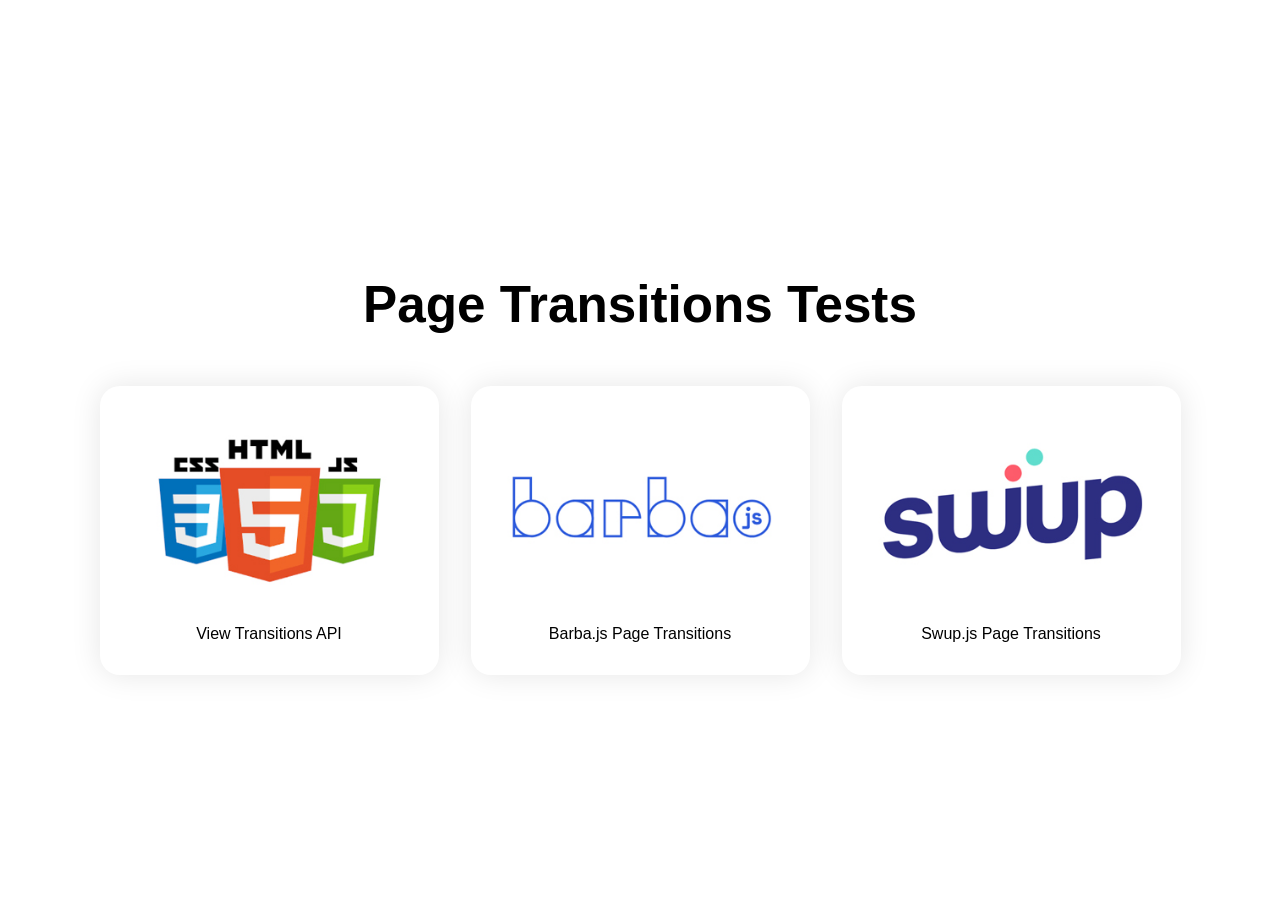
<file: index.html>
<!DOCTYPE html>
<html lang="en">

<head>
    <meta charset="UTF-8">
    <meta name="viewport" content="width=device-width, initial-scale=1.0">
    <title>Page Transition Tests</title>

    <style>
        body {
            display: flex;
            flex-direction: column;
            align-items: center;
            justify-content: center;
            min-height: 100svh;
            font-family: sysystem-ui, sans-serif;
            padding: 0 2em;
        }

        * {
            box-sizing: border-box;
        }

        img {
            display: block;
            max-width: 100%;
            height: auto;
        }

        h1 {
            font-size: 4vw;
            text-align: center;
            margin-block-end: 1em;
        }

        .thumbs {
            display: flex;
            align-items: center;
            justify-content: center;
            gap: 2em;
            list-style: none;
            margin: 0;
            padding: 0;
            text-align: center;
            flex-wrap: wrap;

            a {
                display: block;
                padding: 1em;
                border-radius: 20px;
                box-shadow: 0 0 30px rgba(0, 0, 0, 0.1);
                text-decoration: none;
                color: black;
                transition: all 0.2s ease-in-out;

                &:hover {
                    scale: 1.02;
                }
            }

        }
    </style>

</head>

<body>

    <h1>Page Transitions Tests</h1>

    <ul class="thumbs">
        <li><a href="page-transition-test-1-native-page-transitions/index.html">
                <img src="html-css-logo.jpg" alt="View Transitions API" width="307" height="207">
                <p>View Transitions API</p>
            </a></li>
        <li><a href="page-transition-test-2-barbajs-page-transitions/index.html">
                <img src="barba-logo.jpg" alt="Barba.js Page Transitions" width="307" height="207">
                <p>Barba.js Page Transitions</p>
            </a></li>
        <li><a href="page-transition-test-3-swupjs-page-transitions/index.html">
                <img src="swup-logo.jpg" alt="Swup.js Page Transitions" width="307" height="207">
                <p>Swup.js Page Transitions</p>
            </a></li>
    </ul>

</body>

</html>
</file>
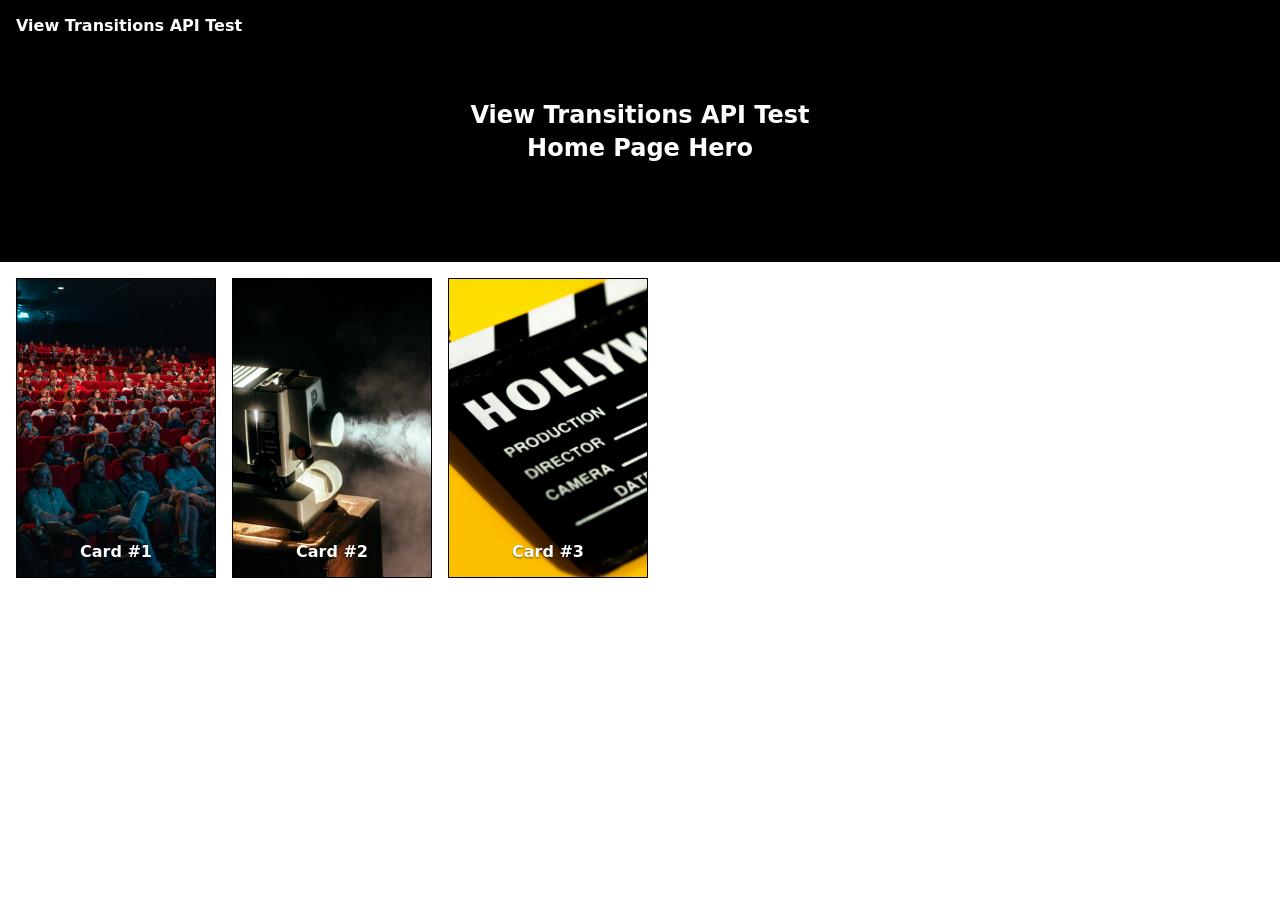
<file: page-transition-test-1-native-page-transitions/index.html>
<!DOCTYPE html>
<html lang="en">

<head>
    <meta charset="UTF-8">
    <meta name="viewport" content="width=device-width, initial-scale=1.0">
    <title>Page Transition Test</title>
    <link rel="stylesheet" href="style.css">
</head>

<body class="page-home">

    <header>
        <h1><a href="index.html">View Transitions API Test</a></h1>
    </header>

    <section class="hero">
        <h1>View Transitions API Test</h1>
        <h2>Home Page Hero</h2>
    </section>

    <section>
        <div class="card-group">
            <div class="card card1">
                <a href="subpage1.html">Card #1</a>
            </div>
            <div class="card card2">
                <a href="subpage2.html">Card #2</a>
            </div>
            <div class="card card3">
                <a href="subpage3.html">Card #3</a>
            </div>
        </div>
    </section>

    <script src="script.js"></script>

</body>

</html>
</file>
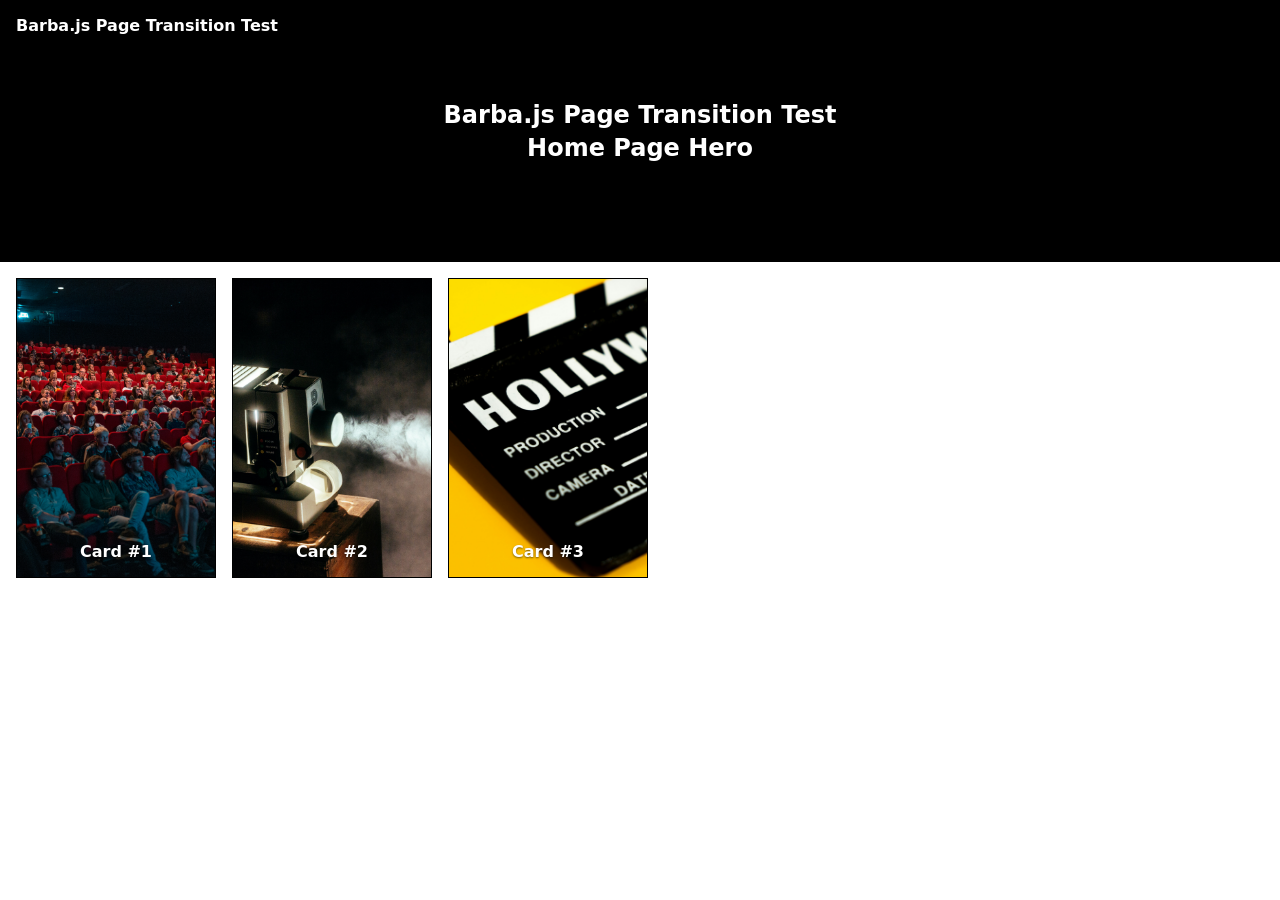
<file: page-transition-test-2-barbajs-page-transitions/index.html>
<!DOCTYPE html>
<html lang="en">

<head>
    <meta charset="UTF-8">
    <meta name="viewport" content="width=device-width, initial-scale=1.0">
    <title>Page Transition Test - Home</title>
    <link rel="stylesheet" href="style.css">
</head>

<body data-barba="wrapper" class="page-home">
    <header>
        <h1><a href="index.html">Barba.js Page Transition Test</a></h1>
    </header>

    <section class="hero" id="persistent-hero">
        <h1>Barba.js Page Transition Test</h1>
        <h2 id="hero-subtitle">Home Page Hero</h2>
    </section>

    <div class="content-stage">
        <div data-barba="container" data-barba-namespace="home" class="page-content page-home" data-page-class="page-home" data-hero-subtitle="Home Page Hero">
            <section>
                <div class="card-group">
                    <div class="card card1">
                        <a href="subpage1.html">Card #1</a>
                    </div>
                    <div class="card card2">
                        <a href="subpage2.html">Card #2</a>
                    </div>
                    <div class="card card3">
                        <a href="subpage3.html">Card #3</a>
                    </div>
                </div>
            </section>
        </div>
    </div>

    <script src="vendor/barba.umd.js"></script>
    <script src="script.js"></script>
</body>

</html>
</file>
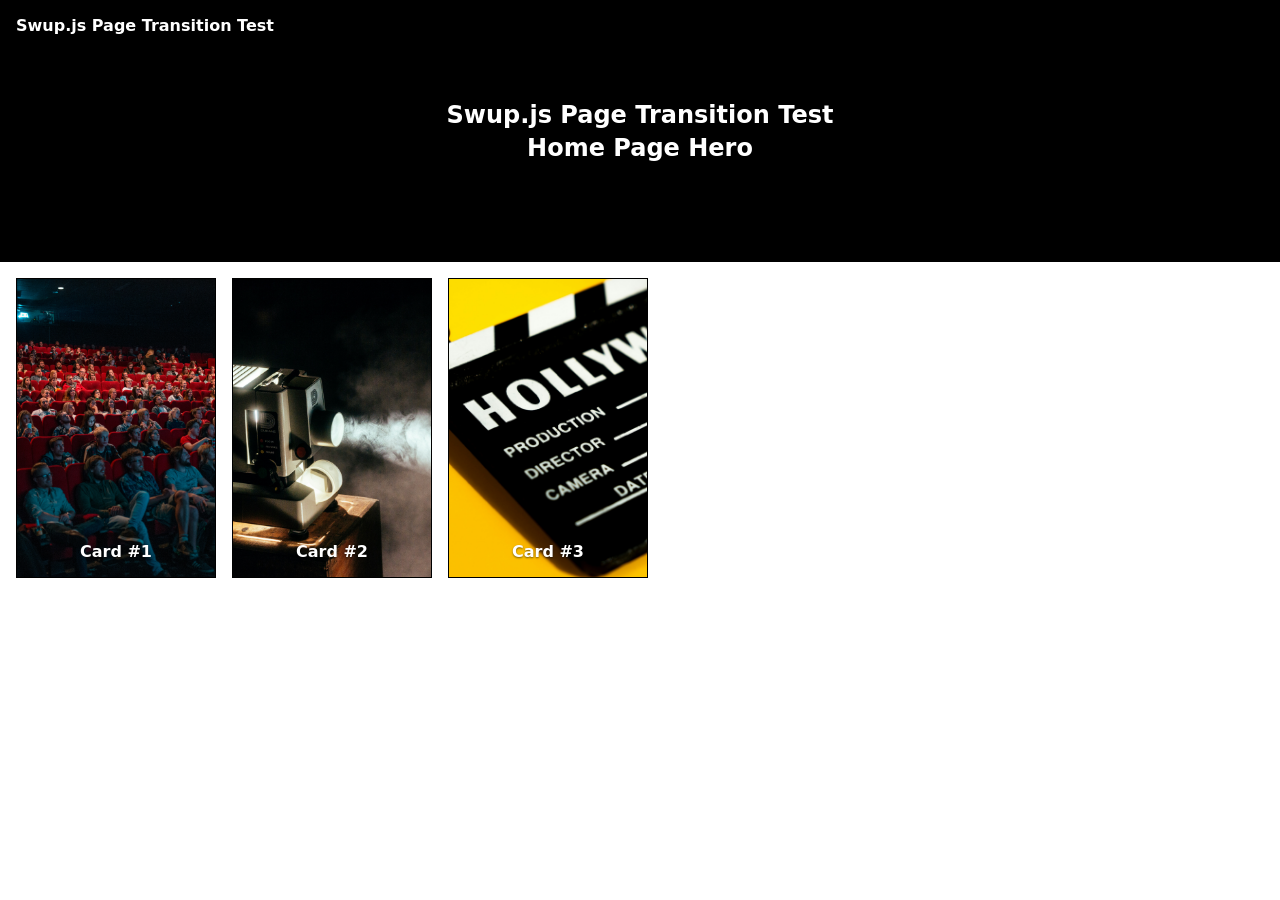
<file: page-transition-test-3-swupjs-page-transitions/index.html>
<!DOCTYPE html>
<html lang="en">

<head>
    <meta charset="UTF-8">
    <meta name="viewport" content="width=device-width, initial-scale=1.0">
    <title>Page Transition Test - Home</title>
    <link rel="stylesheet" href="style.css">
</head>

<body class="page-home">
    <header>
        <h1><a href="index.html">Swup.js Page Transition Test</a></h1>
    </header>

    <section class="hero" id="persistent-hero">
        <h1>Swup.js Page Transition Test</h1>
        <h2 id="hero-subtitle">Home Page Hero</h2>
    </section>

    <main id="swup" class="transition-content page-home" data-page-class="page-home"
        data-hero-subtitle="Home Page Hero">
        <section>
            <div class="card-group">
                <div class="card card1">
                    <a href="subpage1.html">Card #1</a>
                </div>
                <div class="card card2">
                    <a href="subpage2.html">Card #2</a>
                </div>
                <div class="card card3">
                    <a href="subpage3.html">Card #3</a>
                </div>
            </div>
        </section>
    </main>

    <script src="vendor/swup.umd.js"></script>
    <script src="script.js"></script>
</body>

</html>
</file>
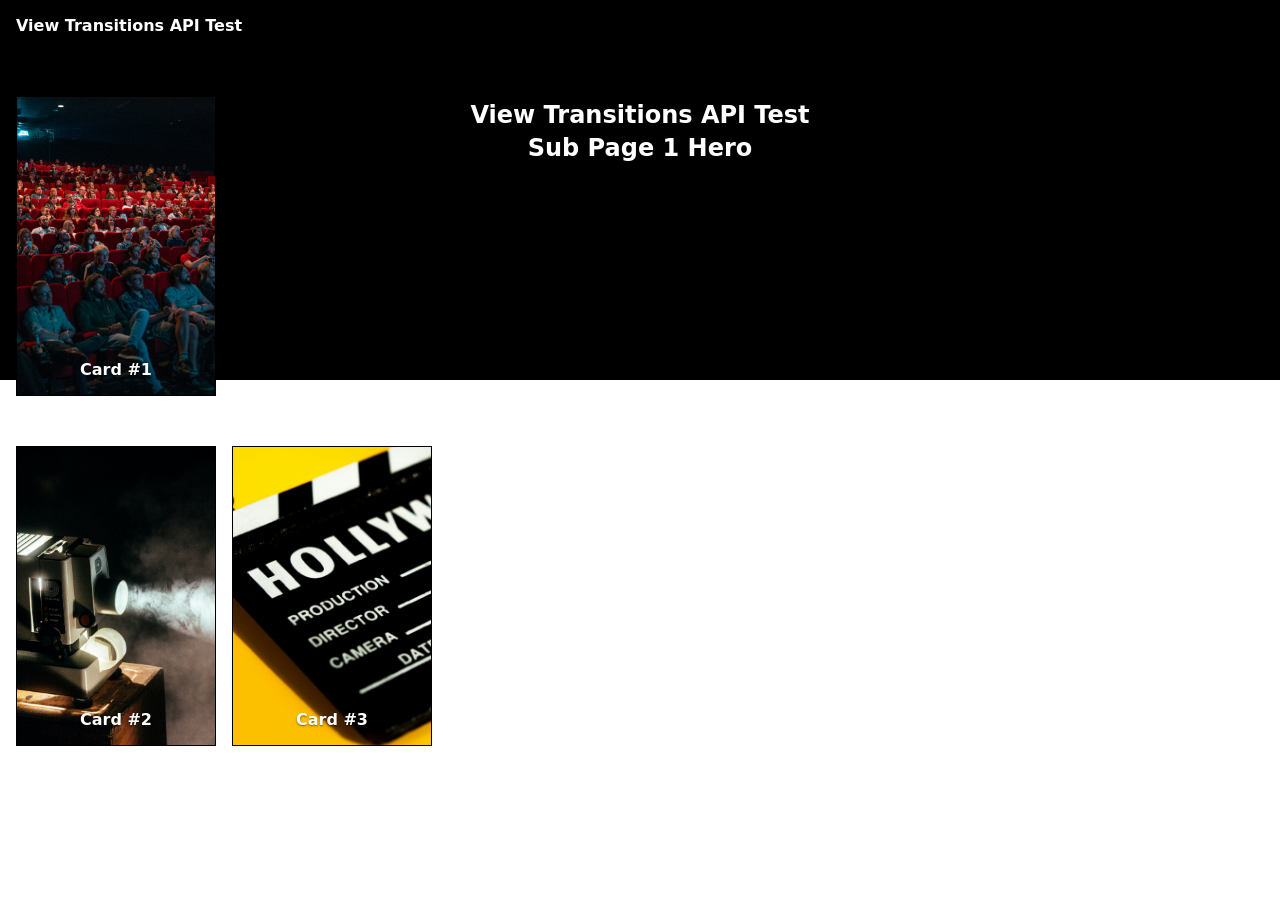
<file: page-transition-test-1-native-page-transitions/subpage1.html>
<!DOCTYPE html>
<html lang="en">

<head>
    <meta charset="UTF-8">
    <meta name="viewport" content="width=device-width, initial-scale=1.0">
    <title>Page Transition Test</title>
    <link rel="stylesheet" href="style.css">
</head>

<body class="subpage page-subpage1">

    <header>
        <h1><a href="index.html">View Transitions API Test</a></h1>
    </header>

    <section class="hero hero-subpage1">
        <h1>View Transitions API Test</h1>
        <h2>Sub Page 1 Hero</h2>
    </section>

    <section>
        <div class="card-group">
            <div class="card card1">
                <a href="subpage1.html">Card #1</a>
            </div>
            <div class="card card2">
                <a href="subpage2.html">Card #2</a>
            </div>
            <div class="card card3">
                <a href="subpage3.html">Card #3</a>
            </div>
        </div>
    </section>

    <script src="script.js"></script>

</body>

</html>
</file>
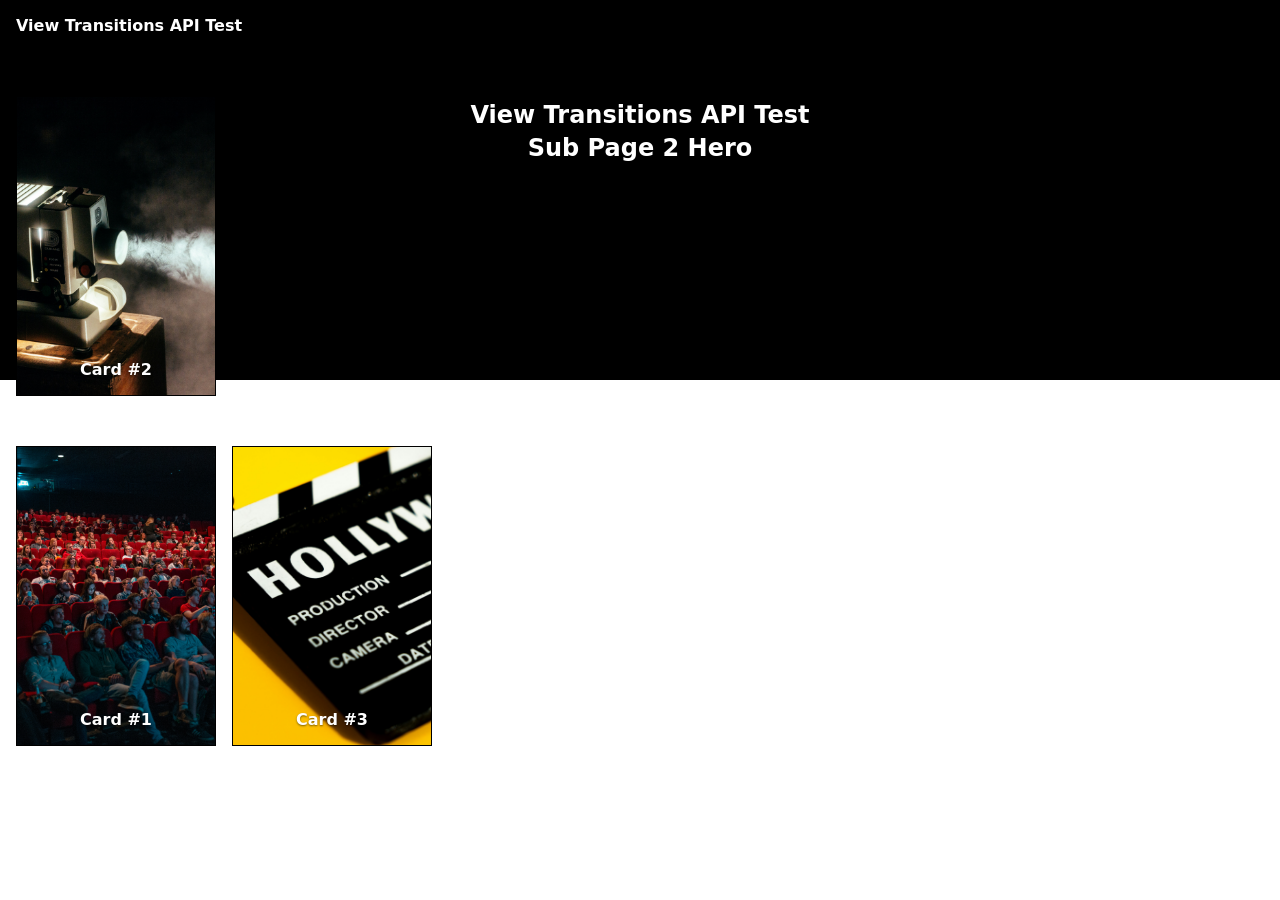
<file: page-transition-test-1-native-page-transitions/subpage2.html>
<!DOCTYPE html>
<html lang="en">

<head>
    <meta charset="UTF-8">
    <meta name="viewport" content="width=device-width, initial-scale=1.0">
    <title>Page Transition Test</title>
    <link rel="stylesheet" href="style.css">
</head>

<body class="subpage page-subpage2">

    <header>
        <h1><a href="index.html">View Transitions API Test</a></h1>
    </header>

    <section class="hero hero-subpage2">
        <h1>View Transitions API Test</h1>
        <h2>Sub Page 2 Hero</h2>
    </section>

    <section>
        <div class="card-group">
            <div class="card card1">
                <a href="subpage1.html">Card #1</a>
            </div>
            <div class="card card2">
                <a href="subpage2.html">Card #2</a>
            </div>
            <div class="card card3">
                <a href="subpage3.html">Card #3</a>
            </div>
        </div>
    </section>

    <script src="script.js"></script>

</body>

</html>
</file>
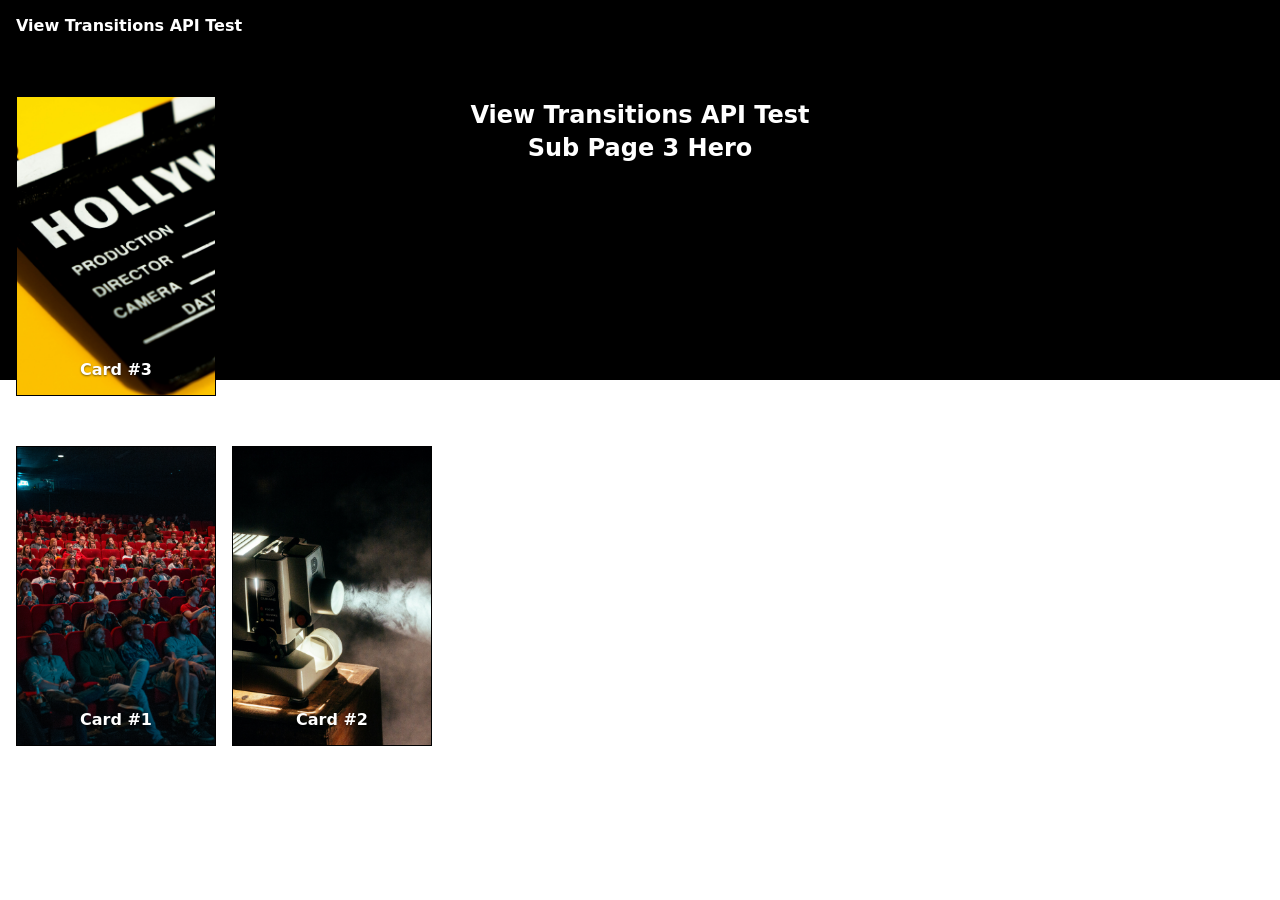
<file: page-transition-test-1-native-page-transitions/subpage3.html>
<!DOCTYPE html>
<html lang="en">

<head>
    <meta charset="UTF-8">
    <meta name="viewport" content="width=device-width, initial-scale=1.0">
    <title>Page Transition Test</title>
    <link rel="stylesheet" href="style.css">
</head>

<body class="subpage page-subpage3">

    <header>
        <h1><a href="index.html">View Transitions API Test</a></h1>
    </header>

    <section class="hero hero-subpage3">
        <h1>View Transitions API Test</h1>
        <h2>Sub Page 3 Hero</h2>
    </section>

    <section>
        <div class="card-group">
            <div class="card card1">
                <a href="subpage1.html">Card #1</a>
            </div>
            <div class="card card2">
                <a href="subpage2.html">Card #2</a>
            </div>
            <div class="card card3">
                <a href="subpage3.html">Card #3</a>
            </div>
        </div>
    </section>

    <script src="script.js"></script>

</body>

</html>
</file>
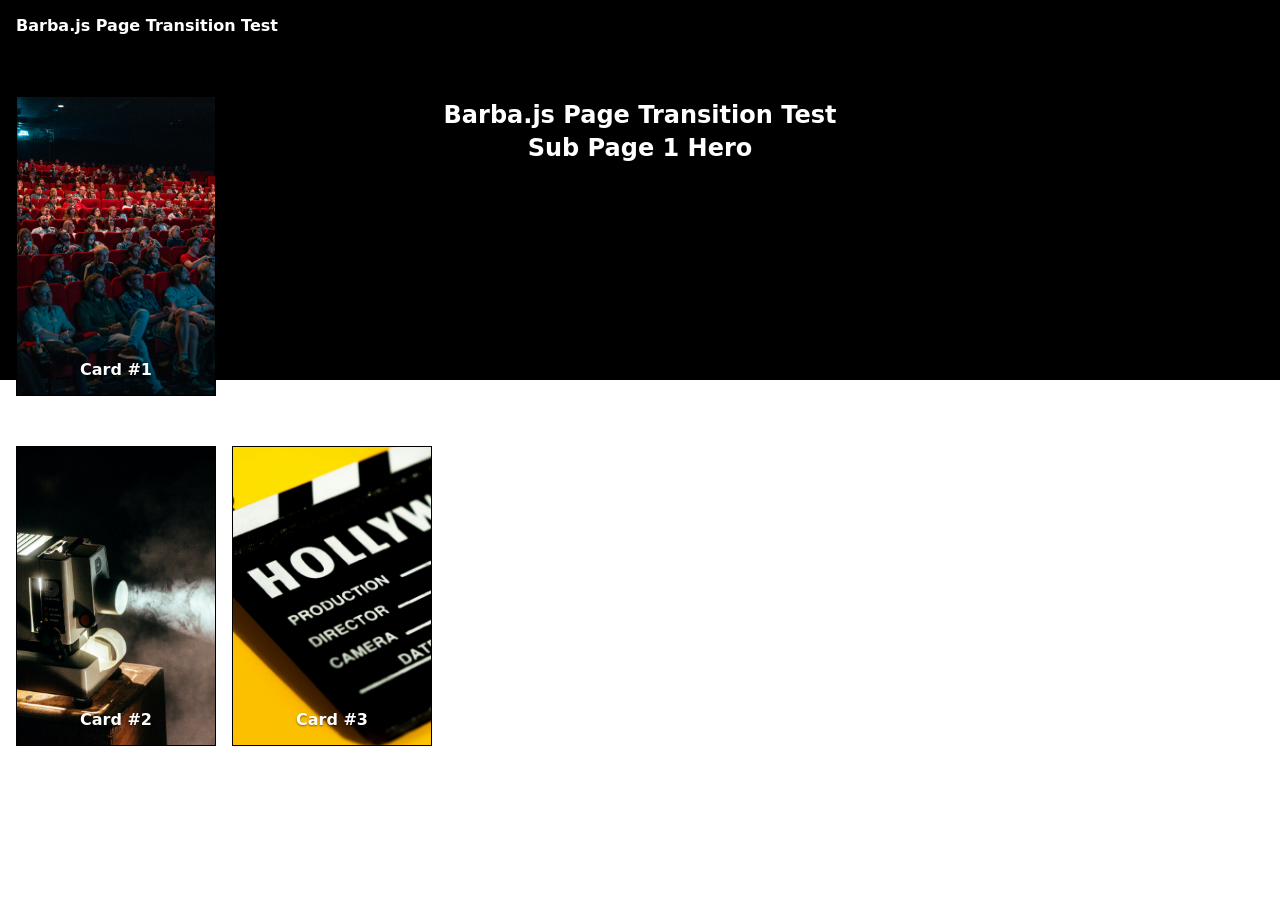
<file: page-transition-test-2-barbajs-page-transitions/subpage1.html>
<!DOCTYPE html>
<html lang="en">

<head>
    <meta charset="UTF-8">
    <meta name="viewport" content="width=device-width, initial-scale=1.0">
    <title>Page Transition Test - Sub Page 1</title>
    <link rel="stylesheet" href="style.css">
</head>

<body data-barba="wrapper" class="subpage page-subpage1">
    <header>
        <h1><a href="index.html">Barba.js Page Transition Test</a></h1>
    </header>

    <section class="hero hero-subpage1" id="persistent-hero">
        <h1>Barba.js Page Transition Test</h1>
        <h2 id="hero-subtitle">Sub Page 1 Hero</h2>
    </section>

    <div class="content-stage">
        <div data-barba="container" data-barba-namespace="subpage1" class="page-content subpage page-subpage1" data-page-class="subpage page-subpage1" data-hero-subtitle="Sub Page 1 Hero">
            <section>
                <div class="card-group">
                    <div class="card card1">
                        <a href="subpage1.html">Card #1</a>
                    </div>
                    <div class="card card2">
                        <a href="subpage2.html">Card #2</a>
                    </div>
                    <div class="card card3">
                        <a href="subpage3.html">Card #3</a>
                    </div>
                </div>
            </section>
        </div>
    </div>

    <script src="vendor/barba.umd.js"></script>
    <script src="script.js"></script>
</body>

</html>
</file>
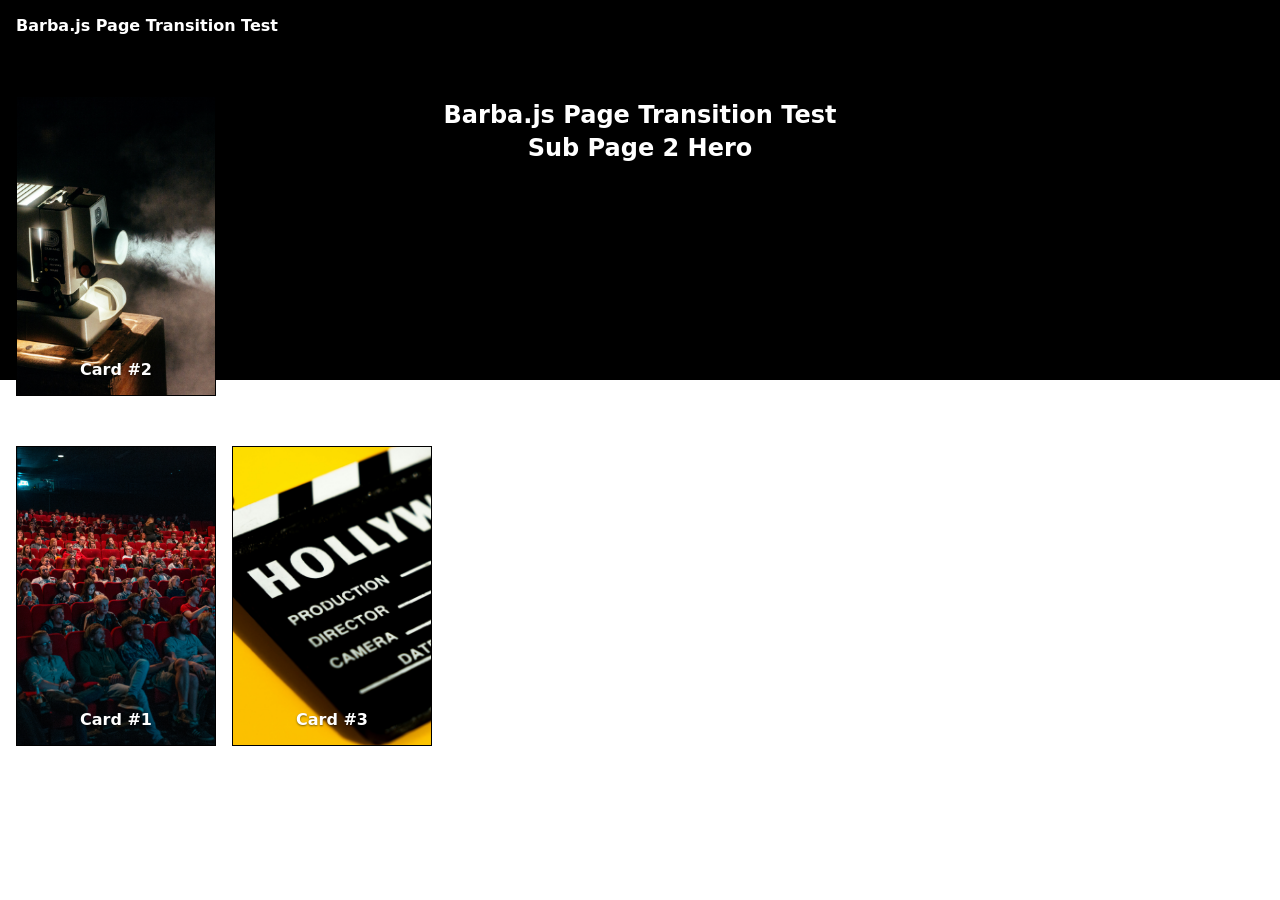
<file: page-transition-test-2-barbajs-page-transitions/subpage2.html>
<!DOCTYPE html>
<html lang="en">

<head>
    <meta charset="UTF-8">
    <meta name="viewport" content="width=device-width, initial-scale=1.0">
    <title>Page Transition Test - Sub Page 2</title>
    <link rel="stylesheet" href="style.css">
</head>

<body data-barba="wrapper" class="subpage page-subpage2">
    <header>
        <h1><a href="index.html">Barba.js Page Transition Test</a></h1>
    </header>

    <section class="hero hero-subpage2" id="persistent-hero">
        <h1>Barba.js Page Transition Test</h1>
        <h2 id="hero-subtitle">Sub Page 2 Hero</h2>
    </section>

    <div class="content-stage">
        <div data-barba="container" data-barba-namespace="subpage2" class="page-content subpage page-subpage2" data-page-class="subpage page-subpage2" data-hero-subtitle="Sub Page 2 Hero">
            <section>
                <div class="card-group">
                    <div class="card card1">
                        <a href="subpage1.html">Card #1</a>
                    </div>
                    <div class="card card2">
                        <a href="subpage2.html">Card #2</a>
                    </div>
                    <div class="card card3">
                        <a href="subpage3.html">Card #3</a>
                    </div>
                </div>
            </section>
        </div>
    </div>

    <script src="vendor/barba.umd.js"></script>
    <script src="script.js"></script>
</body>

</html>
</file>
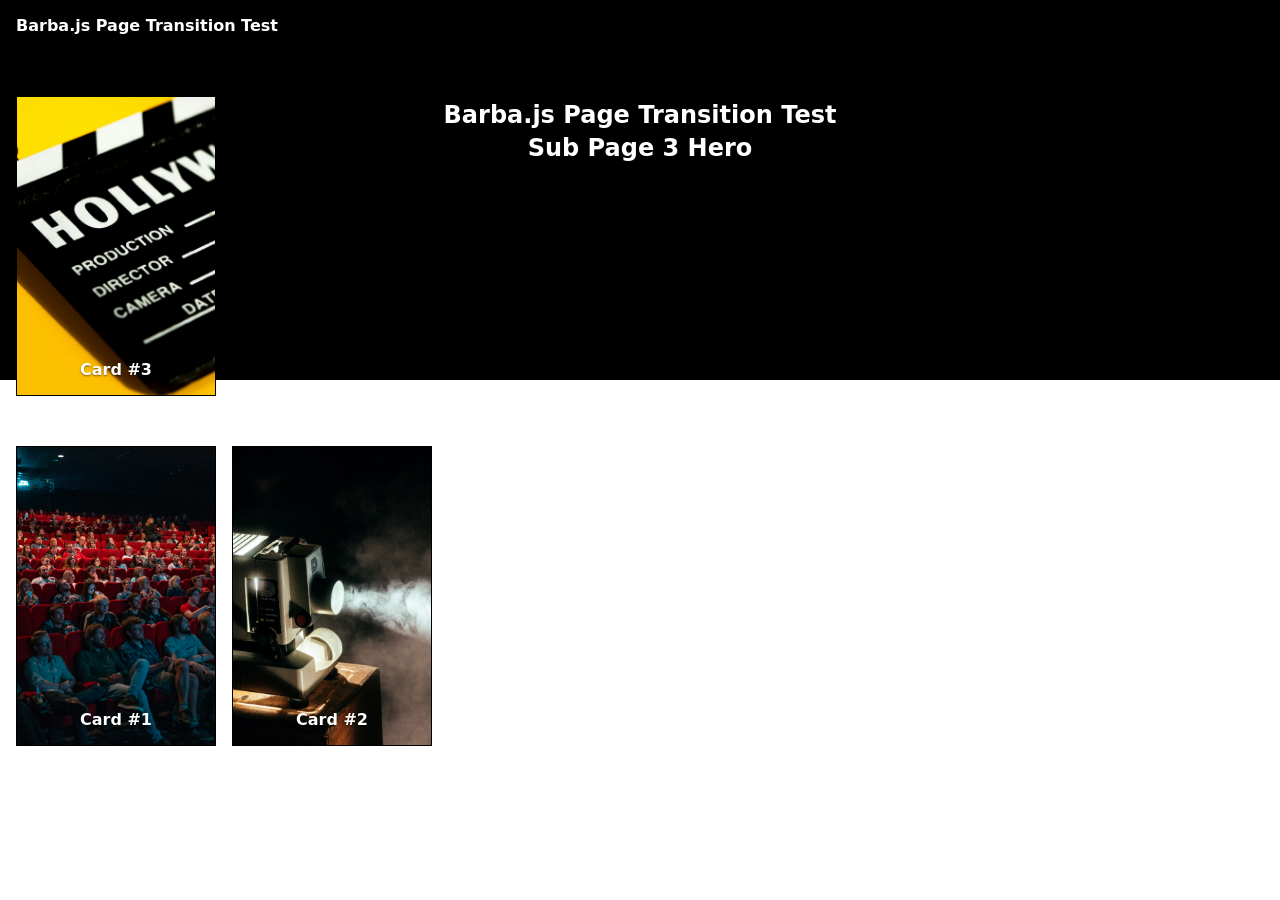
<file: page-transition-test-2-barbajs-page-transitions/subpage3.html>
<!DOCTYPE html>
<html lang="en">

<head>
    <meta charset="UTF-8">
    <meta name="viewport" content="width=device-width, initial-scale=1.0">
    <title>Page Transition Test - Sub Page 3</title>
    <link rel="stylesheet" href="style.css">
</head>

<body data-barba="wrapper" class="subpage page-subpage3">
    <header>
        <h1><a href="index.html">Barba.js Page Transition Test</a></h1>
    </header>

    <section class="hero hero-subpage3" id="persistent-hero">
        <h1>Barba.js Page Transition Test</h1>
        <h2 id="hero-subtitle">Sub Page 3 Hero</h2>
    </section>

    <div class="content-stage">
        <div data-barba="container" data-barba-namespace="subpage3" class="page-content subpage page-subpage3" data-page-class="subpage page-subpage3" data-hero-subtitle="Sub Page 3 Hero">
            <section>
                <div class="card-group">
                    <div class="card card1">
                        <a href="subpage1.html">Card #1</a>
                    </div>
                    <div class="card card2">
                        <a href="subpage2.html">Card #2</a>
                    </div>
                    <div class="card card3">
                        <a href="subpage3.html">Card #3</a>
                    </div>
                </div>
            </section>
        </div>
    </div>

    <script src="vendor/barba.umd.js"></script>
    <script src="script.js"></script>
</body>

</html>
</file>
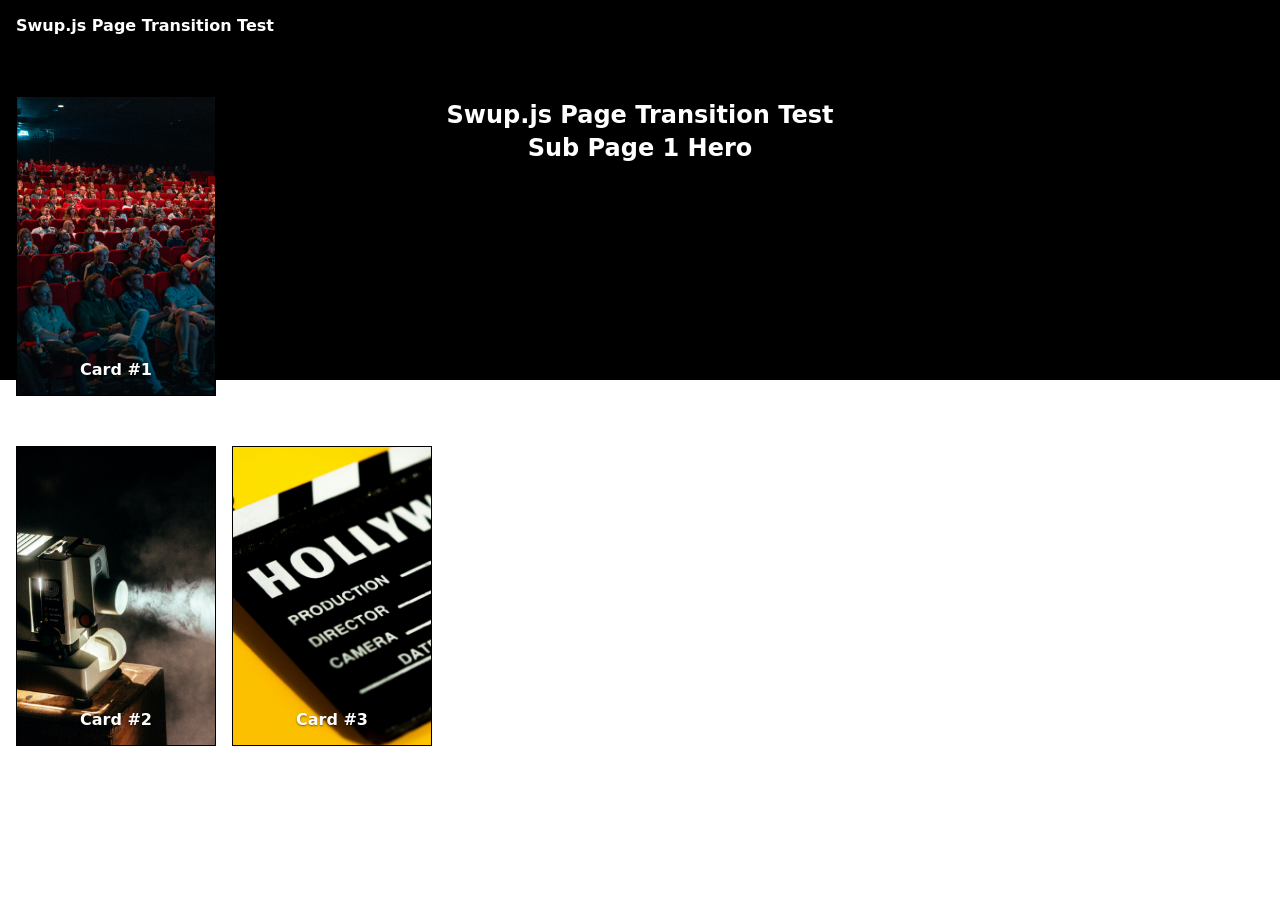
<file: page-transition-test-3-swupjs-page-transitions/subpage1.html>
<!DOCTYPE html>
<html lang="en">

<head>
    <meta charset="UTF-8">
    <meta name="viewport" content="width=device-width, initial-scale=1.0">
    <title>Page Transition Test - Sub Page 1</title>
    <link rel="stylesheet" href="style.css">
</head>

<body class="subpage page-subpage1">
    <header>
        <h1><a href="index.html">Swup.js Page Transition Test</a></h1>
    </header>

    <section class="hero hero-subpage1" id="persistent-hero">
        <h1>Swup.js Page Transition Test</h1>
        <h2 id="hero-subtitle">Sub Page 1 Hero</h2>
    </section>

    <main id="swup" class="transition-content subpage page-subpage1" data-page-class="subpage page-subpage1"
        data-hero-subtitle="Sub Page 1 Hero">
        <section>
            <div class="card-group">
                <div class="card card1">
                    <a href="subpage1.html">Card #1</a>
                </div>
                <div class="card card2">
                    <a href="subpage2.html">Card #2</a>
                </div>
                <div class="card card3">
                    <a href="subpage3.html">Card #3</a>
                </div>
            </div>
        </section>
    </main>

    <script src="vendor/swup.umd.js"></script>
    <script src="script.js"></script>
</body>

</html>
</file>
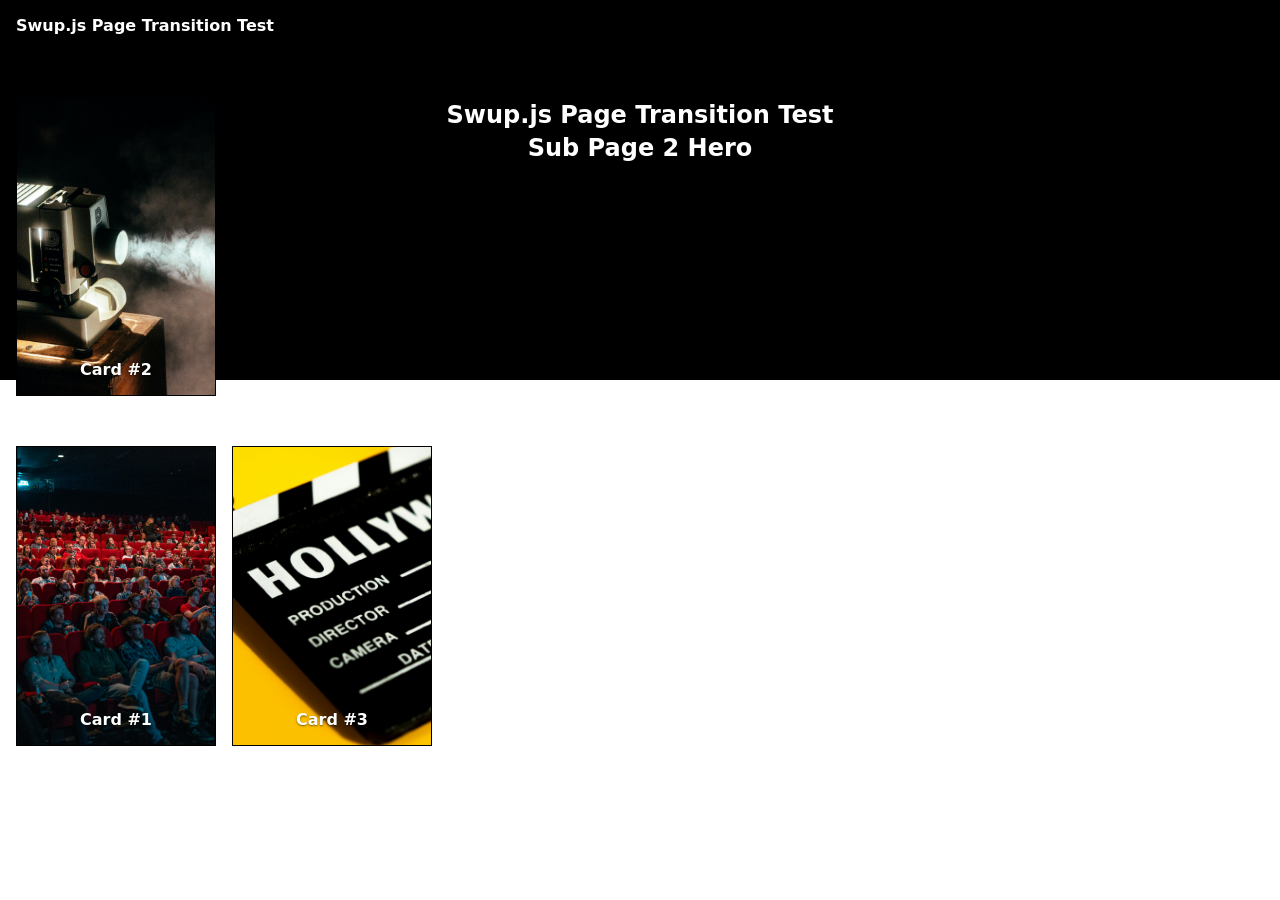
<file: page-transition-test-3-swupjs-page-transitions/subpage2.html>
<!DOCTYPE html>
<html lang="en">

<head>
    <meta charset="UTF-8">
    <meta name="viewport" content="width=device-width, initial-scale=1.0">
    <title>Page Transition Test - Sub Page 2</title>
    <link rel="stylesheet" href="style.css">
</head>

<body class="subpage page-subpage2">
    <header>
        <h1><a href="index.html">Swup.js Page Transition Test</a></h1>
    </header>

    <section class="hero hero-subpage2" id="persistent-hero">
        <h1>Swup.js Page Transition Test</h1>
        <h2 id="hero-subtitle">Sub Page 2 Hero</h2>
    </section>

    <main id="swup" class="transition-content subpage page-subpage2" data-page-class="subpage page-subpage2"
        data-hero-subtitle="Sub Page 2 Hero">
        <section>
            <div class="card-group">
                <div class="card card1">
                    <a href="subpage1.html">Card #1</a>
                </div>
                <div class="card card2">
                    <a href="subpage2.html">Card #2</a>
                </div>
                <div class="card card3">
                    <a href="subpage3.html">Card #3</a>
                </div>
            </div>
        </section>
    </main>

    <script src="vendor/swup.umd.js"></script>
    <script src="script.js"></script>
</body>

</html>
</file>
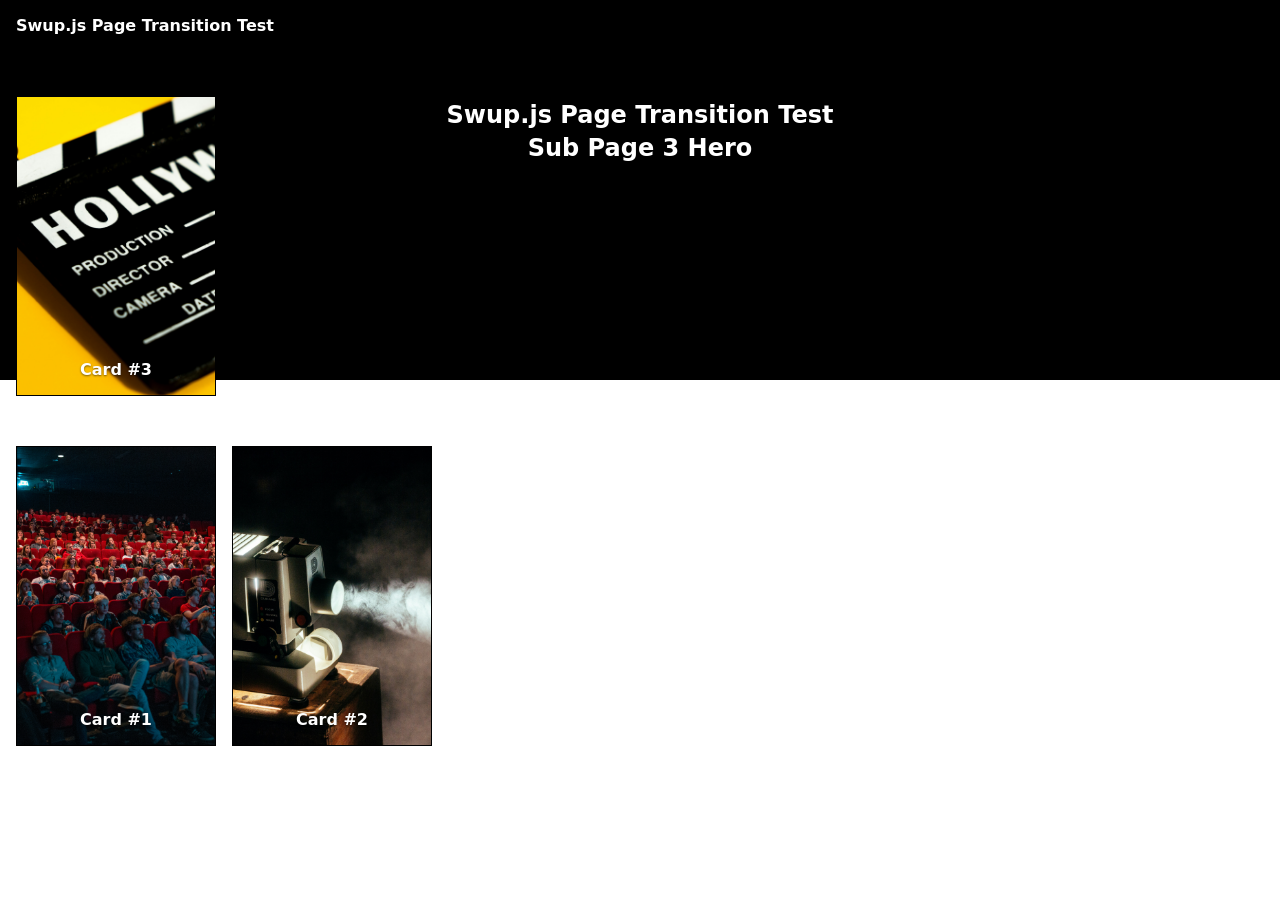
<file: page-transition-test-3-swupjs-page-transitions/subpage3.html>
<!DOCTYPE html>
<html lang="en">

<head>
    <meta charset="UTF-8">
    <meta name="viewport" content="width=device-width, initial-scale=1.0">
    <title>Page Transition Test - Sub Page 3</title>
    <link rel="stylesheet" href="style.css">
</head>

<body class="subpage page-subpage3">
    <header>
        <h1><a href="index.html">Swup.js Page Transition Test</a></h1>
    </header>

    <section class="hero hero-subpage3" id="persistent-hero">
        <h1>Swup.js Page Transition Test</h1>
        <h2 id="hero-subtitle">Sub Page 3 Hero</h2>
    </section>

    <main id="swup" class="transition-content subpage page-subpage3" data-page-class="subpage page-subpage3"
        data-hero-subtitle="Sub Page 3 Hero">
        <section>
            <div class="card-group">
                <div class="card card1">
                    <a href="subpage1.html">Card #1</a>
                </div>
                <div class="card card2">
                    <a href="subpage2.html">Card #2</a>
                </div>
                <div class="card card3">
                    <a href="subpage3.html">Card #3</a>
                </div>
            </div>
        </section>
    </main>

    <script src="vendor/swup.umd.js"></script>
    <script src="script.js"></script>
</body>

</html>
</file>
<file: page-transition-test-1-native-page-transitions/style.css>
@view-transition {
  navigation: auto;
}

:root {
  --transition-duration: 420ms;
  --transition-ease: cubic-bezier(0.22, 1, 0.36, 1);
}

body {
  margin: 0;
  font-family: system-ui, -apple-system, "Segoe UI", sans-serif;
  background: #fff;
  color: #111;
}

* {
  box-sizing: border-box;
}

/* Persist/morph shared elements across documents */
header {
  view-transition-name: site-header;
  position: absolute;
  top: 0;
  left: 0;
  width: 100%;
  padding: 1em;
  color: white;
  z-index: 10;

  h1 {
    font-size: 1em;
    margin: 0;
  }

  a {
    color: white;
    text-decoration: none;
  }
}

.hero {
  view-transition-name: hero;
  padding: 6em 1em;
  text-align: center;
  background-color: black;
  background-size: cover;
  background-position: center;
  color: white;

  h1,
  h2 {
    margin: 0.2em 0;
  }
}

.card-group {
  display: flex;
  gap: 1em;
  padding: 1em;
  flex-wrap: wrap;
}

.card {
  a {
    display: flex;
    width: 200px;
    height: 300px;
    justify-content: center;
    align-items: end;
    border: 1px solid black;
    background-size: cover;
    background-position: center;
    color: white;
    padding: 1em;
    text-decoration: none;
    font-weight: 600;
    text-shadow: 0 1px 2px rgba(0, 0, 0, 0.5);
  }

  &.card1 {
    view-transition-name: card-1;
    a {
      background-color: pink;
      background-image: url('image1.jpg');
    }
  }

  &.card2 {
    view-transition-name: card-2;
    a {
      background-color: turquoise;
      background-image: url('image2.jpg');
    }
  }

  &.card3 {
    view-transition-name: card-3;
    a {
      background-color: yellow;
      background-image: url('image3.jpg');
    }
  }
}

.subpage .hero {
  min-height: calc(5em + 300px);
  margin-bottom: 50px;
}

.page-subpage1 .card1,
.page-subpage2 .card2,
.page-subpage3 .card3 {
  position: absolute;
  top: 6em;
  left: 1em;
  z-index: 5;
}

/* View transition animations */
::view-transition-old(root),
::view-transition-new(root) {
  animation-duration: 220ms;
  animation-timing-function: ease;
}

::view-transition-group(hero),
::view-transition-group(card-1),
::view-transition-group(card-2),
::view-transition-group(card-3),
::view-transition-group(site-header) {
  animation-duration: var(--transition-duration);
  animation-timing-function: var(--transition-ease);
}

::view-transition-old(hero),
::view-transition-new(hero) {
  height: 100%;
  overflow: clip;
}

@media (prefers-reduced-motion: reduce) {
  ::view-transition-group(*),
  ::view-transition-old(*),
  ::view-transition-new(*) {
    animation-duration: 0.01ms !important;
  }
}
</file>
<file: page-transition-test-2-barbajs-page-transitions/style.css>
body {
  margin: 0;
  font-family: system-ui, -apple-system, "Segoe UI", sans-serif;
  background: #fff;
  color: #111;
  overflow-x: hidden;
  position: relative;
}

* {
  box-sizing: border-box;
}

/* Barba wrapper stays persistent; only [data-barba="container"] content swaps */
[data-barba="wrapper"] {
  position: relative;
  min-height: 100vh;
}

header {
  position: absolute;
  top: 0;
  left: 0;
  width: 100%;
  padding: 1em;
  color: white;
  z-index: 20;

  h1 {
    font-size: 1em;
    margin: 0;
  }

  a {
    color: white;
    text-decoration: none;
  }
}

.hero {
  padding: 6em 1em;
  text-align: center;
  background-color: black;
  background-size: cover;
  background-position: center;
  color: white;
  min-height: 0;
  margin-bottom: 0;
  transition: min-height 450ms ease, margin-bottom 450ms ease;

  h1,
  h2 {
    margin: 0.2em 0;
  }
}

/* Hero height animates when navigating between home and subpages */
body.subpage .hero {
  min-height: calc(5em + 300px);
  margin-bottom: 50px;
}

/* Persistent stage below the hero; containers stack here during transitions */
.content-stage {
  display: grid;
  background: #fff;
}

.page-content {
  grid-area: 1 / 1;
  width: 100%;
  background: #fff;
  opacity: 1;
  transition: opacity 450ms ease;
  will-change: opacity;
}

/* Crossfade swapped content only (header/hero remain persistent) */
.page-content.is-leaving {
  opacity: 0;
}

.page-content.is-entering {
  opacity: 0;
}

.page-content.is-entering.is-entered {
  opacity: 1;
}

.card-group {
  display: flex;
  gap: 1em;
  padding: 1em;
  flex-wrap: wrap;
}

.card {
  a {
    display: flex;
    width: 200px;
    height: 300px;
    justify-content: center;
    align-items: end;
    border: 1px solid black;
    background-size: cover;
    background-position: center;
    color: white;
    padding: 1em;
    text-decoration: none;
    font-weight: 600;
    text-shadow: 0 1px 2px rgba(0, 0, 0, 0.5);
  }

  &.card1 a {
    background-color: pink;
    background-image: url('image1.jpg');
  }

  &.card2 a {
    background-color: turquoise;
    background-image: url('image2.jpg');
  }

  &.card3 a {
    background-color: yellow;
    background-image: url('image3.jpg');
  }
}

.page-subpage1 .card1,
.page-subpage2 .card2,
.page-subpage3 .card3 {
  position: fixed;
  top: 6em;
  left: 1em;
  z-index: 15;
}

.transition-card-clone {
  will-change: transform;
  z-index: 10000;
}

@media (prefers-reduced-motion: reduce) {
  .page-content,
  .hero,
  .transition-card-clone {
    transition-duration: 0.01ms !important;
  }
}
</file>
<file: page-transition-test-3-swupjs-page-transitions/style.css>
body {
  margin: 0;
  font-family: system-ui, -apple-system, "Segoe UI", sans-serif;
  background: #fff;
  color: #111;
  overflow-x: hidden;
  position: relative;
}

* {
  box-sizing: border-box;
}

/* Swup swaps only the content area below the persistent header/hero.
   Keep it visible so the selected card and page content never disappear. */
#swup {
  background: #fff;
}

header {
  position: absolute;
  top: 0;
  left: 0;
  width: 100%;
  padding: 1em;
  color: white;
  z-index: 20;

  h1 {
    font-size: 1em;
    margin: 0;
  }

  a {
    color: white;
    text-decoration: none;
  }
}

.hero {
  padding: 6em 1em;
  text-align: center;
  background-color: black;
  background-size: cover;
  background-position: center;
  color: white;
  min-height: 0;
  margin-bottom: 0;
  transition: min-height 450ms ease, margin-bottom 450ms ease;

  h1,
  h2 {
    margin: 0.2em 0;
  }
}

/* Hero height changes when navigating between home and subpages */
body.subpage .hero {
  min-height: calc(5em + 300px);
  margin-bottom: 50px;
}

.card-group {
  display: flex;
  gap: 1em;
  padding: 1em;
  flex-wrap: wrap;
}

.card {
  a {
    display: flex;
    width: 200px;
    height: 300px;
    justify-content: center;
    align-items: end;
    border: 1px solid black;
    background-size: cover;
    background-position: center;
    color: white;
    padding: 1em;
    text-decoration: none;
    font-weight: 600;
    text-shadow: 0 1px 2px rgba(0, 0, 0, 0.5);
  }

  &.card1 a {
    background-color: pink;
    background-image: url('image1.jpg');
  }

  &.card2 a {
    background-color: turquoise;
    background-image: url('image2.jpg');
  }

  &.card3 a {
    background-color: yellow;
    background-image: url('image3.jpg');
  }
}

.page-subpage1 .card1,
.page-subpage2 .card2,
.page-subpage3 .card3 {
  position: absolute;
  top: 6em;
  left: 1em;
  z-index: 5;
}

.transition-card-clone {
  will-change: transform;
}

@media (prefers-reduced-motion: reduce) {
  html.is-changing #swup,
  .hero,
  .transition-card-clone {
    transition-duration: 0.01ms !important;
  }
}
</file>
